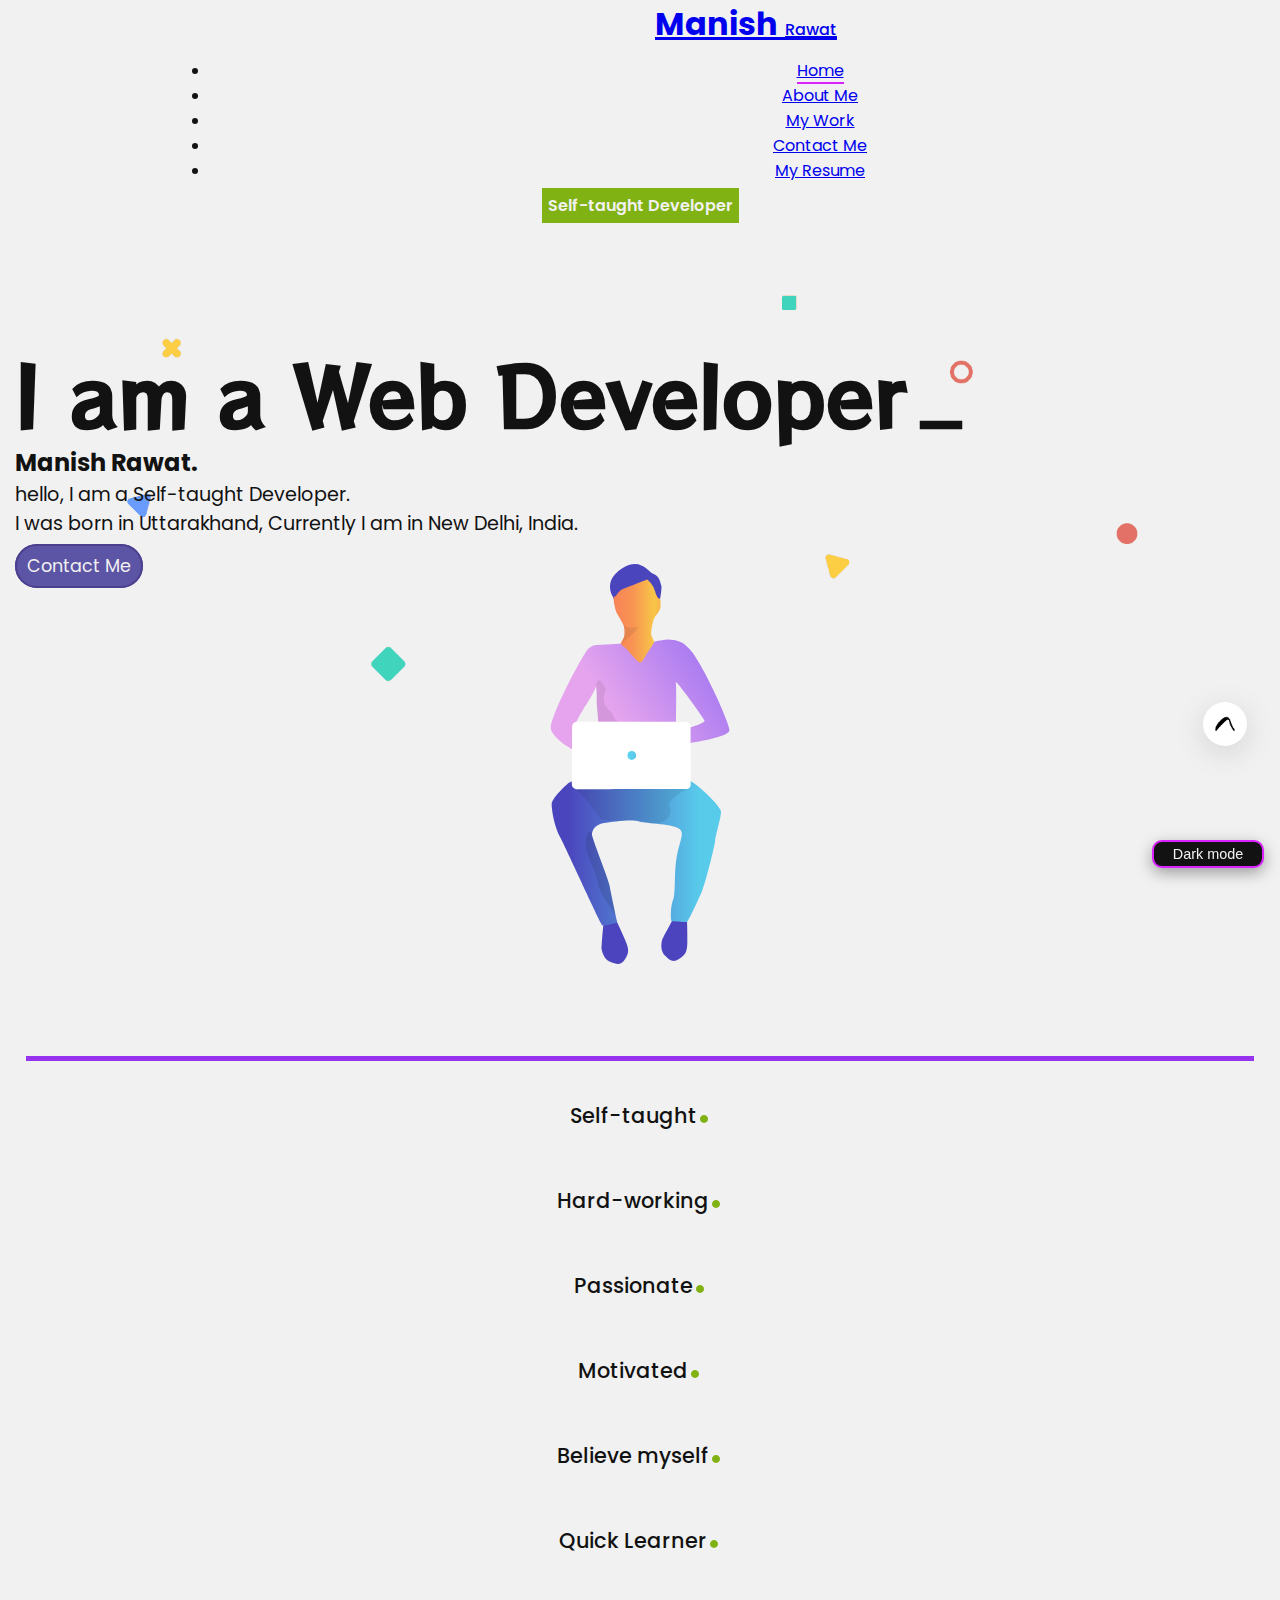
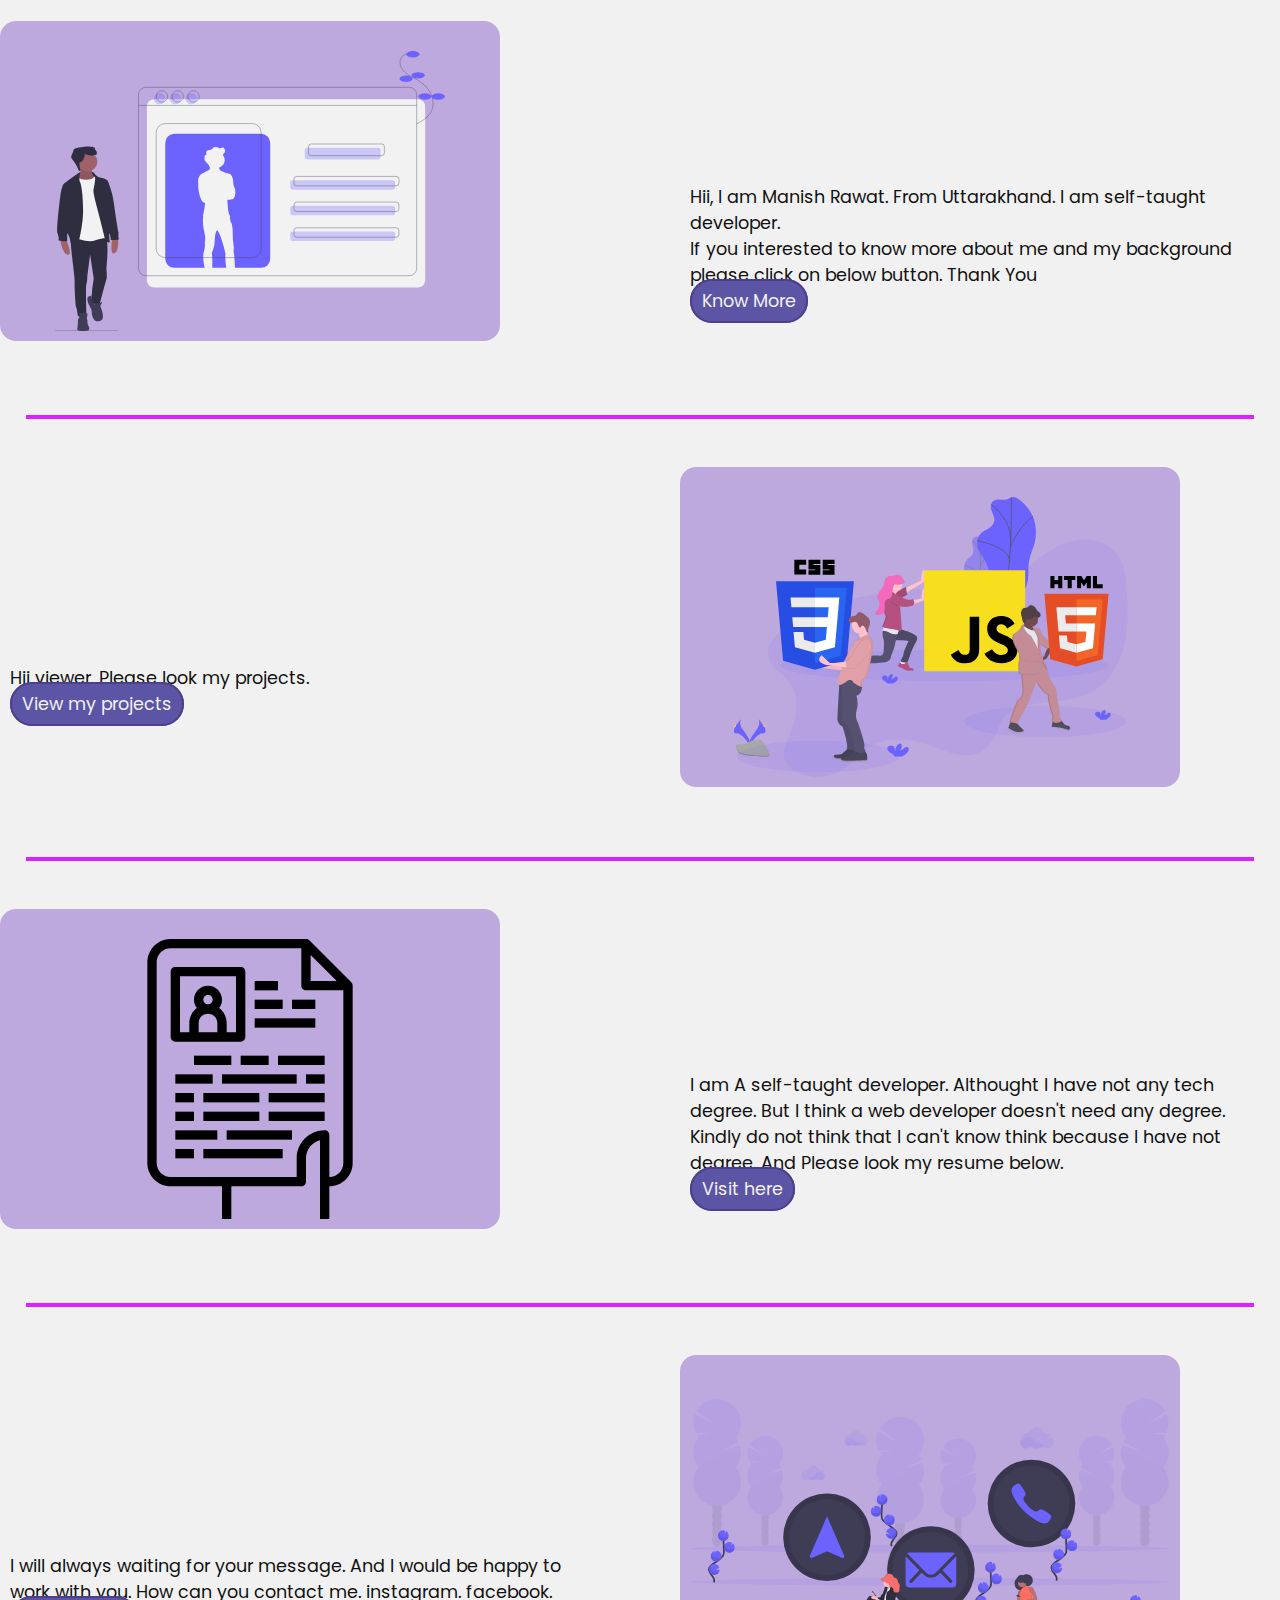
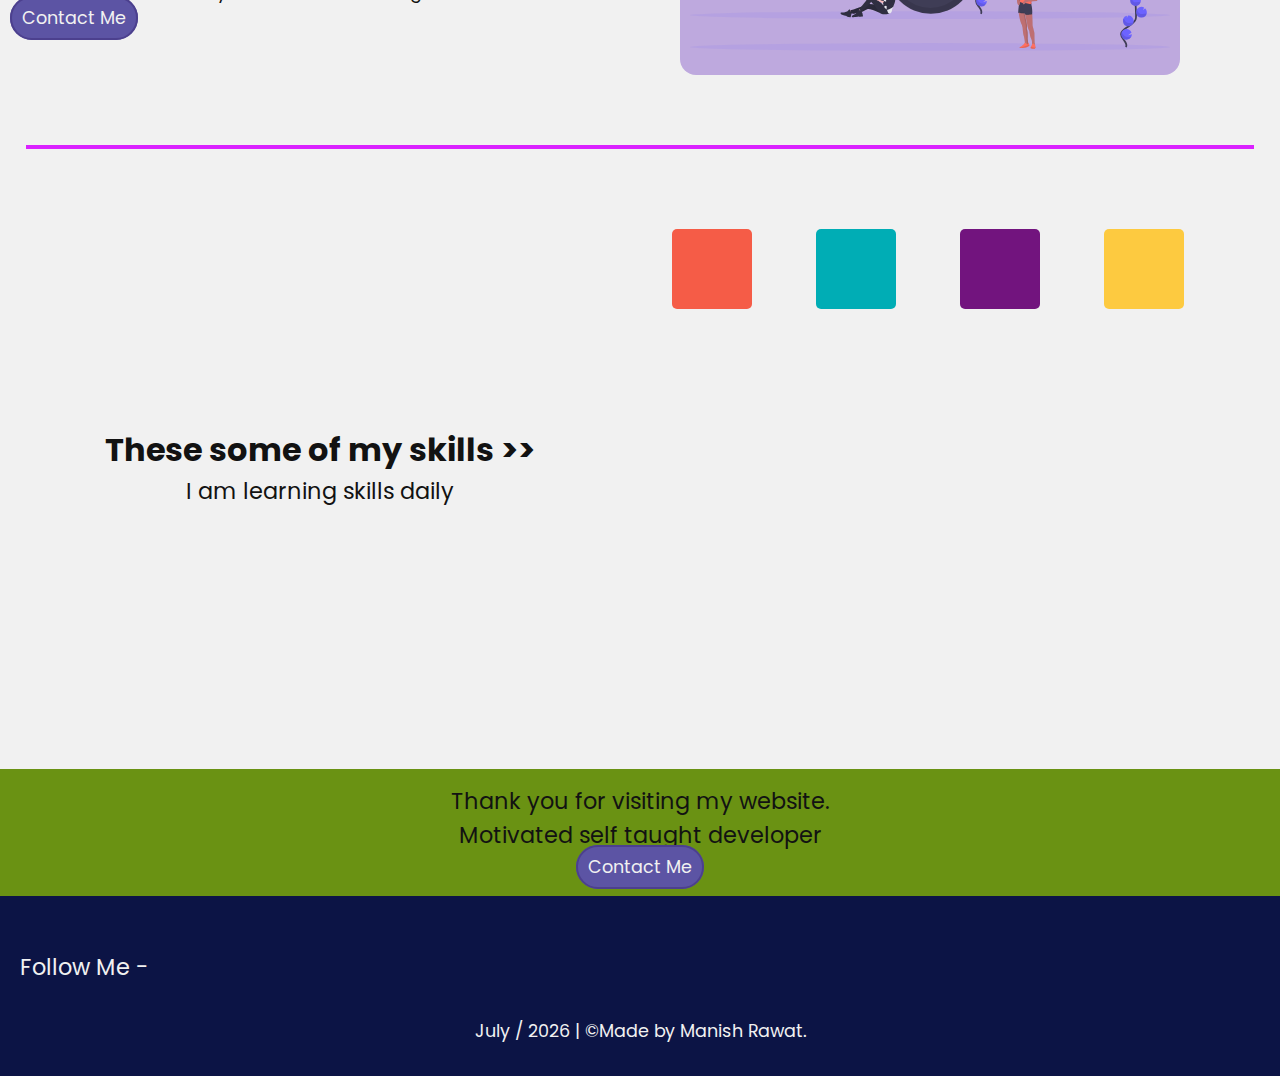
<file: index.html>
<!DOCTYPE html>
<html lang="en">
  <head>
    <meta charset="UTF-8" />
    <meta name="viewport" content="width=device-width, initial-scale=1.0" />
    <title>Portfolio // Manish Rawat - Developer</title>

    <!-- bootstrap -->
    <link
      href="https://cdn.jsdelivr.net/npm/bootstrap@5.0.0-beta1/dist/css/bootstrap.min.css"
      rel="stylesheet"
      integrity="sha384-giJF6kkoqNQ00vy+HMDP7azOuL0xtbfIcaT9wjKHr8RbDVddVHyTfAAsrekwKmP1"
      crossorigin="anonymous"
    />

    <script
      src="https://code.jquery.com/jquery-3.2.1.slim.min.js"
      integrity="sha384-KJ3o2DKtIkvYIK3UENzmM7KCkRr/rE9/Qpg6aAZGJwFDMVNA/GpGFF93hXpG5KkN"
      crossorigin="anonymous"
    ></script>
    <script
      src="https://cdnjs.cloudflare.com/ajax/libs/popper.js/1.12.9/umd/popper.min.js"
      integrity="sha384-ApNbgh9B+Y1QKtv3Rn7W3mgPxhU9K/ScQsAP7hUibX39j7fakFPskvXusvfa0b4Q"
      crossorigin="anonymous"
    ></script>
    <script
      src="https://maxcdn.bootstrapcdn.com/bootstrap/4.0.0/js/bootstrap.min.js"
      integrity="sha384-JZR6Spejh4U02d8jOt6vLEHfe/JQGiRRSQQxSfFWpi1MquVdAyjUar5+76PVCmYl"
      crossorigin="anonymous"
    ></script>

    <!-- fontawesome-cdn -->
    <link
      rel="stylesheet"
      href="https://pro.fontawesome.com/releases/v5.10.0/css/all.css"
      integrity="sha384-AYmEC3Yw5cVb3ZcuHtOA93w35dYTsvhLPVnYs9eStHfGJvOvKxVfELGroGkvsg+p"
      crossorigin="anonymous"
    />

    <!-- fevicon -->
    <link rel="icon" href="img/web-development.svg" />

    <!-- google-fonts -->
    <link rel="preconnect" href="https://fonts.gstatic.com" />
    <link
      href="https://fonts.googleapis.com/css2?family=Poppins:ital,wght@0,400;0,500;0,900;1,500&display=swap"
      rel="stylesheet"
    />

    <!-- stylesheet -->
    <link rel="stylesheet" href="css/style.css" />

    <!-- animation stylesheet -->
    <link rel="stylesheet" href="css/animation.css" />

    <!-- media -->
    <link rel="stylesheet" href="css/media.css" />

    <!-- Theme -->
    <link id="theme" rel="stylesheet" href="css/Day-theme.css" />
  </head>

  <body>
    <header id="head">
      <!-- navbar -->
      <nav id="navbar" class="navbar navbar-expand-lg navbar-light my-nav">
        <div class="container-fluid">
          <a class="navbar-brand my-name" href="#"
            >Manish <span class="rawat">Rawat</span></a
          >
          <button
            class="navbar-toggler"
            type="button"
            data-bs-toggle="collapse"
            data-bs-target="#navbarText"
            aria-controls="navbarText"
            aria-expanded="false"
            aria-label="Toggle navigation"
          >
            <span class="navbar-toggler-icon"></span>
          </button>
          <div class="collapse navbar-collapse" id="navbarText">
            <ul class="navbar-nav me-auto mb-2 mb-lg-0 list-nav">
              <li class="nav-item">
                <a
                  class="nav-link nav-active"
                  aria-current="page"
                  href="index.html""
                  >Home</a
                >
              </li>
              <li class="nav-item">
                <a class="nav-link nav1" href="about-me.html">About Me</a>
              </li>
              <li class="nav-item">
                <a class="nav-link nav1" href="my-work.html">My Work</a>
              </li>
              <li class="nav-item">
                <a class="nav-link nav1" href="contact-me.html">Contact Me</a>
              </li>
              <li class="nav-item">
                <a class="nav-link nav1" href="resume.html">My Resume</a>
              </li>
            </ul>
            <span id="navbar-text"> Self-taught Developer </span>
          </div>
        </div>
      </nav>
    </header>

    <!-- back-to-top-button -->

    <div class="top-btn">
      <a href="#">
        <img src="img/black-arrow-white-circle.png" alt="back-to-top" />
      </a>
    </div>

    <!-- dark-mode -->

    <button id="theme-toggle">Dark mode</button>

    <!-- homepage -->

    <section id="main">
      <div class="container homepage">
        <div class="row">
          <div class="col-lg-6 front-txt">
            <h1>
              I am a Web Developer
              <span class="front-dot">_</span>
            </h1>
            <h2>Manish Rawat.</h2>
            <p>
              hello, I am a Self-taught Developer. <br />
              I was born in Uttarakhand, Currently I am in New Delhi, India.
            </p>
            <div>
              <a class="main-btn">Contact Me</a>
            </div>
          </div>
          <div class="col-lg-6 front-img">
            <img src="img/man_working.svg" alt=" homepage-image" />
          </div>
        </div>
      </div>

      <div class="front-line"></div>

      <!--grid  -->

      <div class="container grid">
        <div class="row">
          <div class="col-sm-4 col-lg-2 grid-txt">
            Self-taught<span class="dot">.</span>
          </div>
          <div class="col-sm-4 col-lg-2 grid-txt">
            Hard-working<span class="dot">.</span>
          </div>
          <div class="col-sm-4 col-lg-2 grid-txt">
            Passionate<span class="dot">.</span>
          </div>
          <div class="col-sm-4 col-lg-2 grid-txt">
            Motivated<span class="dot">.</span>
          </div>
          <div class="col-sm col-lg-2 grid-txt">
            Believe myself<span class="dot">.</span>
          </div>
          <div class="col-sm col-lg-2 grid-txt">
            Quick Learner<span class="dot">.</span>
          </div>
        </div>
      </div>

      <div class="middle-section">
        <!-- about -->
        <div class="container">
          <div class="about">
            <div class="about-front">
              <img src="img/about.svg" alt="about-image" />
            </div>
            <div class="about-txt">
              <h1>About Me</h1>
              <h2>Hiii, My name is Manish rawat.</h2>
              <p>
                Hii, I am Manish Rawat. From Uttarakhand. I am self-taught
                developer. <br />
                If you interested to know more about me and my background please
                click on below button. Thank You
              </p>
              <a class="main-btn" href="/personalPortfolio-main/about-me.html"
                >Know More</a
              >
            </div>
          </div>

          <div class="line"></div>

          <!-- work-section -->
          <div class="about">
            <div class="about-front one">
              <img src="img/mywork.svg" alt="mywork-image" />
            </div>
            <div class="about-txt one1">
              <h1>My work</h1>
              <h2>I love to build Website and make them beautiful.</h2>
              <p>Hii viewer, Please look my projects.</p>
              <a class="main-btn" href="/personalPortfolio-main/my-work.html"
                >View my projects</a
              >
            </div>
          </div>

          <div class="line"></div>

          <!-- resume-section -->
          <div class="resume-me about">
            <div class="about-front">
              <img src="img/resume.svg" alt="resume-image" />
            </div>
            <div class="about-txt">
              <h1>My Resume</h1>
              <h2>Please, Have a look at my Resume</h2>
              <p>
                I am A self-taught developer. Althought I have not any tech
                degree. But I think a web developer doesn't need any degree.
                <br />
                Kindly do not think that I can't know think because I have not
                degree. And Please look my resume below.
              </p>
              <a class="main-btn" href="/personalPortfolio-main/resume.html"
                >Visit here</a
              >
            </div>
          </div>

          <div class="line"></div>

          <!-- contact-section -->
          <div class="contact about">
            <div class="about-front one">
              <img src="img/contact.svg" alt="contact-image" />
            </div>
            <div class="about-txt one1">
              <h1>Contact Me</h1>
              <h2>If you Willing to know more about me kindly contact me.</h2>
              <p>
                I will always waiting for your message. And I would be happy to
                work with you. How can you contact me. instagram. facebook.
              </p>
              <a class="main-btn" href="/personalPortfolio-main/contact-me.html"
                >Contact Me</a
              >
            </div>
          </div>
        </div>
      </div>

      <div class="line"></div>

      <section id="skill">
        <div class="skill-whole pb-3">
          <div class="skill-head">
            <h3>These some of my skills >></h3>
            <p>I am learning skills daily</p>
          </div>
          <div class="skill-box">
            <div class="box1 box-size p-3">
              <i class="fab d-block fa-html5 fa-3x pb-2"></i>
              
            </div>

            <div class="box2 box-size p-3">
              <i class="fab d-block fa-css3 fa-3x pb-2"></i>
             
            </div>

            <div class="box3 box-size p-3">
              <i class="fab d-block fa-bootstrap fa-3x pb-2"></i>
             
            </div>

            <div class="box4 box-size p-3">
              <i class="fab d-block fa-js fa-3x pb-2"></i>
              
            </div>
          </div>
        </div>
      </section>

      <!-- card for visitor-->

      <div class="card-me container-fluid">
        <p>Thank you for visiting my website.</p>
        <p class="mt-2">Motivated self taught developer</p>
        <a href="#" class="main-btn">Contact Me</a>
      </div>
    </section>

    <!-- footer-section -->

    <footer id="footer">
      <div class="footer">
        <div class="container">
          <div class="row">
            <div class="col-lg-6 follow-me">
              <p>Follow Me -</p>
              <a
                class="footer-link"
                href="https://www.linkedin.com/in/manish-rawat-77b045190/"
              >
                <i class="fab fa-linkedin"></i
              ></a>
              <a class="footer-link" href="#">
                <i class="fab fa-instagram"></i
              ></a>
              <a class="footer-link" href="https://github.com/Manish889"
                ><i class="fab fa-github"></i
              ></a>
              <a class="footer-link" href="#"
                ><i class="fab fa-whatsapp"></i
              ></a>
            </div>

            <div class="col-lg-6 copyright">
              <p>
                <span id="month"></span> / <span id="date"></span> | &copy;Made
                by Manish Rawat.
              </p>
            </div>
          </div>
        </div>
      </div>
    </footer>

    <!-- revail-txt -->
    <script src="js/scroll-out.js"></script>
    <script>
      ScrollOut({
        targets: "h1,h2,p,a",
      });
    </script>

    <!-- JavaScript Bundle with Popper -->
    <script
      src="https://cdn.jsdelivr.net/npm/bootstrap@5.0.0-beta1/dist/js/bootstrap.bundle.min.js"
      integrity="sha384-ygbV9kiqUc6oa4msXn9868pTtWMgiQaeYH7/t7LECLbyPA2x65Kgf80OJFdroafW"
      crossorigin="anonymous"
    ></script>

    <!-- my-js -->
    <script src="js/index.js"></script>
  </body>
</html>
</file>
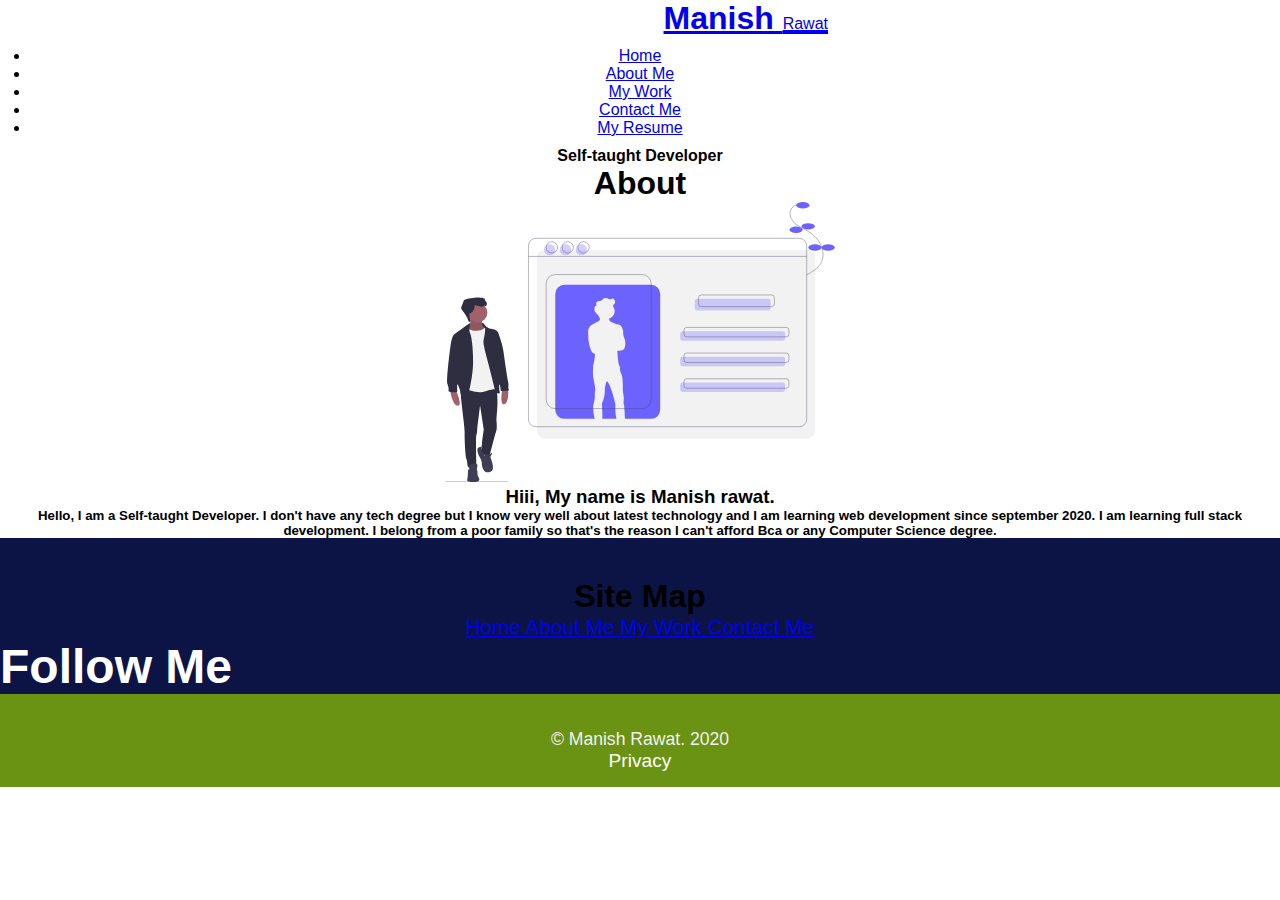
<file: about-me.html>
<!DOCTYPE html>
<html lang="en">

<head>
  <meta charset="UTF-8">
  <meta name="viewport" content="width=device-width, initial-scale=1.0">
  <title>Manish Rawat</title>

  <!-- stylesheet -->
  <link rel="stylesheet" href="css/style.css">

  <!-- bootstrap -->
  <link href="https://cdn.jsdelivr.net/npm/bootstrap@5.0.0-beta1/dist/css/bootstrap.min.css" rel="stylesheet"
    integrity="sha384-giJF6kkoqNQ00vy+HMDP7azOuL0xtbfIcaT9wjKHr8RbDVddVHyTfAAsrekwKmP1" crossorigin="anonymous">

  <!-- JavaScript Bundle with Popper -->
  <script src="https://cdn.jsdelivr.net/npm/bootstrap@5.0.0-beta1/dist/js/bootstrap.bundle.min.js"
    integrity="sha384-ygbV9kiqUc6oa4msXn9868pTtWMgiQaeYH7/t7LECLbyPA2x65Kgf80OJFdroafW" crossorigin="anonymous">
  </script>

  <!-- fontawesome-cdn -->
  <link rel="stylesheet" href="https://pro.fontawesome.com/releases/v5.10.0/css/all.css"
    integrity="sha384-AYmEC3Yw5cVb3ZcuHtOA93w35dYTsvhLPVnYs9eStHfGJvOvKxVfELGroGkvsg+p" crossorigin="anonymous" />

  <!-- fevicon -->
  <link rel="icon" href="img/favicon.png">
</head>

<body>

  <header id="head">
    <!-- navbar -->
    <nav class="navbar navbar-expand-lg navbar-light my-nav">
      <div class="container-fluid ">
        <a class="navbar-brand my-name" href="#">Manish <span class="rawat">Rawat</span></a>
        <button class="navbar-toggler" type="button" data-bs-toggle="collapse" data-bs-target="#navbarText"
          aria-controls="navbarText" aria-expanded="false" aria-label="Toggle navigation">
          <span class="navbar-toggler-icon"></span>
        </button>
        <div class="collapse navbar-collapse" id="navbarText">
          <ul class="navbar-nav me-auto mb-2 mb-lg-0">
            <li class="nav-item">
              <a class="nav-link active" aria-current="page" href="index.html">Home</a>
            </li>
            <li class="nav-item">
              <a class="nav-link" href="about-me.html">About Me</a>
            </li>
            <li class="nav-item">
              <a class="nav-link" href="my-work.html">My Work</a>
            </li>
            <li class="nav-item">
              <a class="nav-link" href="contact-me.html">Contact Me</a>
            </li>
            <li class="nav-item">
              <a class="nav-link" href="resume.html">My Resume</a>
            </li>
          </ul>
          <span class="navbar-text" style="font-weight: 700;">
            Self-taught Developer
          </span>
        </div>
      </div>
    </nav>

  </header>





    <section>
        <div class="container-fluid c">
            <h1>About</h1>
            <div class="about-front">
                <img src="img/about.svg" height="200px" width="200px" alt="">
            </div>
            <div class="about-txt">
                <div>
                    <h3>Hiii, My name is Manish rawat.</h3>
                </div>
                <div class="about-1">
                    <h5>Hello, I am a Self-taught Developer. I don't have any tech degree but
                         I know very well about latest technology and I am learning web 
                        development since september 2020. I am learning full stack development.
                         I belong from a poor family so that's the reason I can't afford Bca or any Computer Science degree. </h5>
                </div>
            </div>
        </div>
    </section>






    <footer id="footer">
        <div class="footer">
            <div class="site-map">
                <h1>Site Map</h1>
                <div class="container">
                    <div class="row">
                        <a href="#" class="col-sm grid-txt site-map-link">
                            Home
                        </a>
                        <a href="about-me.html" class="col-sm grid-txt site-map-link">
                            About Me
                        </a>
                        <a href="my-work.html" class="col-sm grid-txt site-map-link">
                            My Work
                        </a>
                        <a href="contact-me.html" class="col-sm grid-txt site-map-link">
                            Contact Me
                        </a>
                    </div>
                </div>
            </div>

            <div class="container-fluid follow-me">
                <h2>Follow Me</h2>
                <a href="https://www.linkedin.com/in/manish-rawat-77b045190/"> <i class="fab fa-linkedin"></i></a>
                <a href="#"> <i class="fab fa-instagram"></i></a>
                <a href="https://github.com/Manish889"><i class="fab fa-github"></i></a>
                <a href="#"><i class="fab fa-whatsapp"></i></a>
            </div>

            <div class="card-me copyright">
                <p>&copy; Manish Rawat. 2020</p>
                <a class="footer-link" href="#">Privacy</a>
            </div>
        </div>

    </footer>
</file>
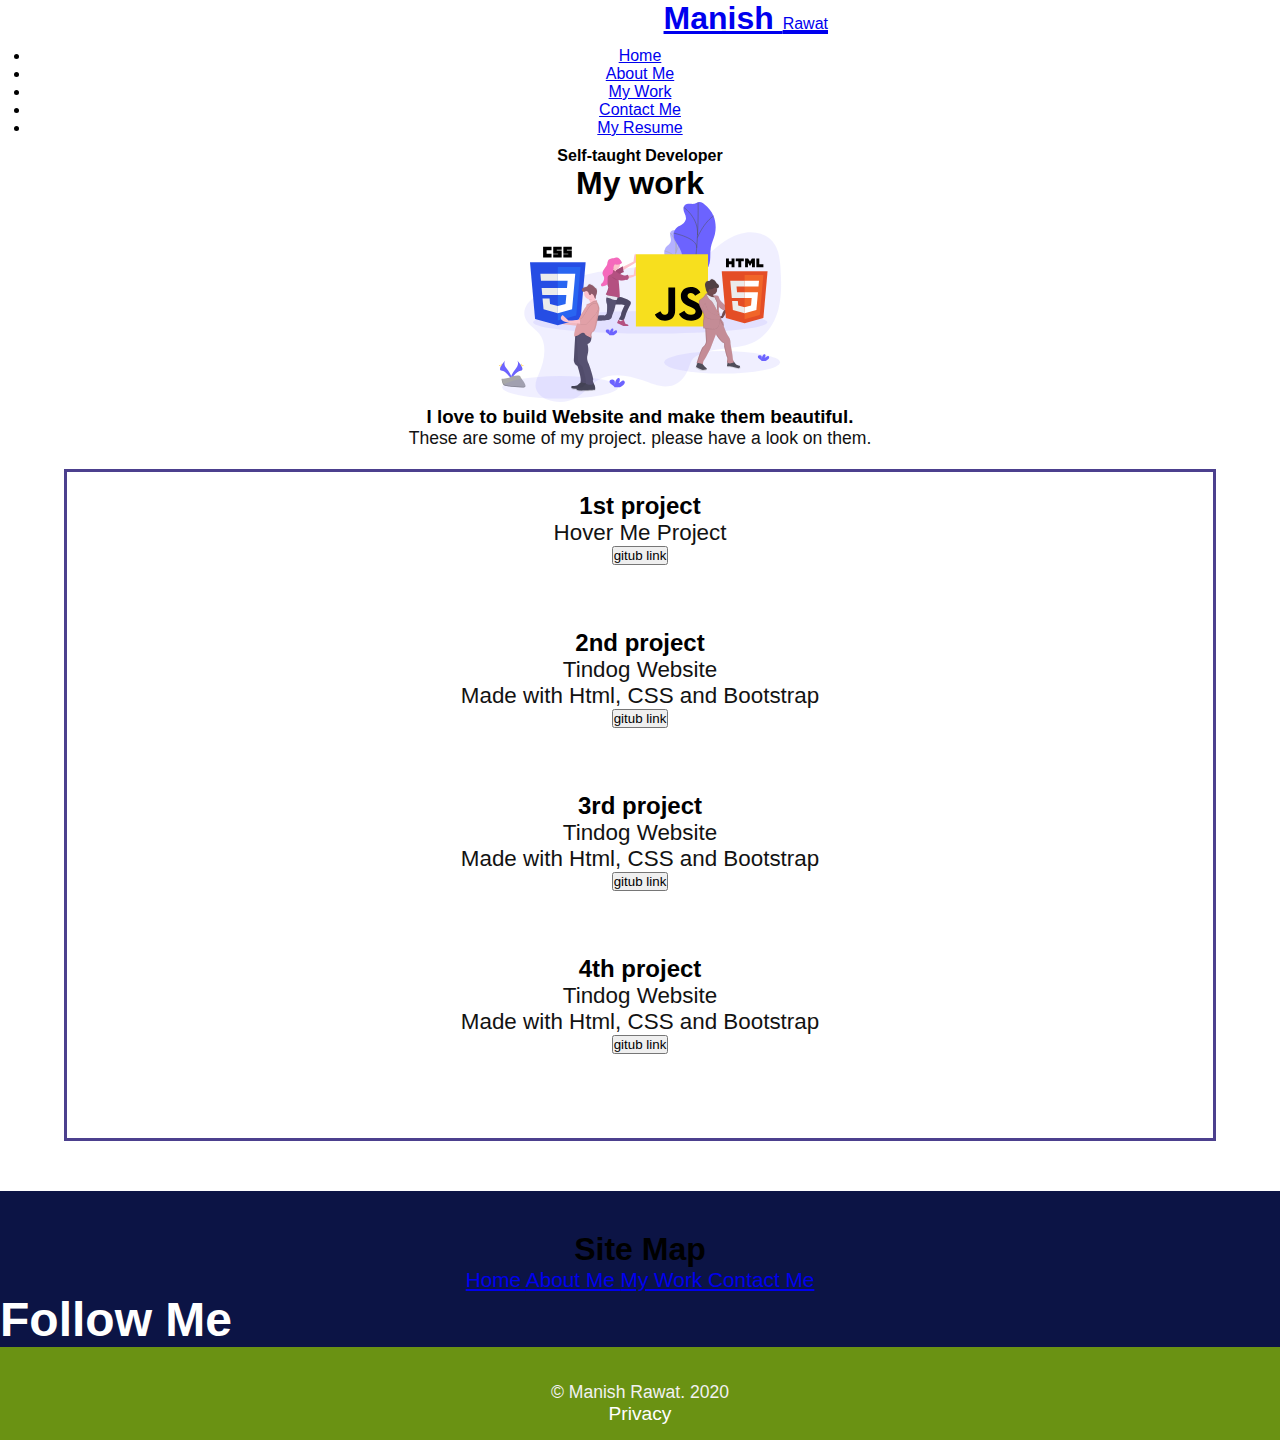
<file: my-work.html>
<!DOCTYPE html>
<html lang="en">

<head>
  <meta charset="UTF-8">
  <meta name="viewport" content="width=device-width, initial-scale=1.0">
  <title>Manish Rawat</title>

  <!-- stylesheet -->
  <link rel="stylesheet" href="css/style.css">

  <!-- bootstrap -->
  <link href="https://cdn.jsdelivr.net/npm/bootstrap@5.0.0-beta1/dist/css/bootstrap.min.css" rel="stylesheet"
    integrity="sha384-giJF6kkoqNQ00vy+HMDP7azOuL0xtbfIcaT9wjKHr8RbDVddVHyTfAAsrekwKmP1" crossorigin="anonymous">

  <!-- JavaScript Bundle with Popper -->
  <script src="https://cdn.jsdelivr.net/npm/bootstrap@5.0.0-beta1/dist/js/bootstrap.bundle.min.js"
    integrity="sha384-ygbV9kiqUc6oa4msXn9868pTtWMgiQaeYH7/t7LECLbyPA2x65Kgf80OJFdroafW" crossorigin="anonymous">
  </script>

  <!-- fontawesome-cdn -->
  <link rel="stylesheet" href="https://pro.fontawesome.com/releases/v5.10.0/css/all.css"
    integrity="sha384-AYmEC3Yw5cVb3ZcuHtOA93w35dYTsvhLPVnYs9eStHfGJvOvKxVfELGroGkvsg+p" crossorigin="anonymous" />

  <!-- fevicon -->
  <link rel="icon" href="img/favicon.png">
</head>

<body>

  <header id="head">
    <!-- navbar -->
    <nav class="navbar navbar-expand-lg navbar-light my-nav">
      <div class="container-fluid ">
        <a class="navbar-brand my-name" href="#">Manish <span class="rawat">Rawat</span></a>
        <button class="navbar-toggler" type="button" data-bs-toggle="collapse" data-bs-target="#navbarText"
          aria-controls="navbarText" aria-expanded="false" aria-label="Toggle navigation">
          <span class="navbar-toggler-icon"></span>
        </button>
        <div class="collapse navbar-collapse" id="navbarText">
          <ul class="navbar-nav me-auto mb-2 mb-lg-0">
            <li class="nav-item">
              <a class="nav-link active" aria-current="page" href="index.html">Home</a>
            </li>
            <li class="nav-item">
              <a class="nav-link" href="about-me.html">About Me</a>
            </li>
            <li class="nav-item">
              <a class="nav-link" href="my-work.html">My Work</a>
            </li>
            <li class="nav-item">
              <a class="nav-link" href="contact-me.html">Contact Me</a>
            </li>
            <li class="nav-item">
              <a class="nav-link" href="resume.html">My Resume</a>
            </li>
          </ul>
          <span class="navbar-text" style="font-weight: 700;">
            Self-taught Developer
          </span>
        </div>
      </div>
    </nav>

  </header>



    <Section>
        <div class="container-fluid c">
            <h1>My work</h1>
            <div class="mywork-front">
                <img src="img/mywork.svg" height="200px" width="300px" alt="">

                <div class="about-txt">
                    <div>
                        <h3>I love to build Website and make them beautiful.</h3>
                    </div>
                    <div class="about-1">
                        <p>These are some of my project. please have a look on them.</p>
                    </div>
                </div>
            </div>
        </div>

        <div class="card">
            <div class="container-fluid my-project border border-warning">
                <div class="row">
                    <div class="col-lg-6 about">
                        <h2>1st project</h2>
                        <p>Hover Me Project </p> 
                         <a href="#"> <button class="btn btn-md btn-success">gitub link</button></a>
                    </div>
                    <div class="col-lg-6 about">
                        <h2>2nd project</h2>
                        <p>Tindog Website <br>
                        Made with Html, CSS and Bootstrap</p>
                        <a href="#"> <button class="btn btn-md btn-success">gitub link</button></a>
                    </div>
                    <div class="col-lg-6 about">
                        <h2>3rd project</h2>
                        <p>Tindog Website <br>
                          Made with Html, CSS and Bootstrap</p>
                          <a href="#"> <button class="btn btn-md btn-success">gitub link</button></a>
                    </div>
                    <div class="col-lg-6 about">
                        <h2>4th project</h2>
                        <p>Tindog Website <br>
                          Made with Html, CSS and Bootstrap</p>
                          <a href="#"> <button class="btn btn-md btn-success">gitub link</button></a>
                    </div>
                </div>
            </div>
        </div>
    </Section>




  
    <footer id="footer">
      <div class="footer">
          <div class="site-map">
              <h1>Site Map</h1>
              <div class="container">
                  <div class="row">
                      <a href="#" class="col-sm grid-txt site-map-link">
                          Home
                      </a>
                      <a href="about-me.html" class="col-sm grid-txt site-map-link">
                          About Me
                      </a>
                      <a href="my-work.html" class="col-sm grid-txt site-map-link">
                          My Work
                      </a>
                      <a href="contact-me.html" class="col-sm grid-txt site-map-link">
                          Contact Me
                      </a>
                  </div>
              </div>
          </div>

          <div class="container-fluid follow-me">
              <h2>Follow Me</h2>
              <a href="https://www.linkedin.com/in/manish-rawat-77b045190/"> <i class="fab fa-linkedin"></i></a>
              <a href="#"> <i class="fab fa-instagram"></i></a>
              <a href="https://github.com/Manish889"><i class="fab fa-github"></i></a>
              <a href="#"><i class="fab fa-whatsapp"></i></a>
          </div>

          <div class="card-me copyright">
              <p>&copy; Manish Rawat. 2020</p>
              <a class="footer-link" href="#">Privacy</a>
          </div>
      </div>

  </footer>
</file>
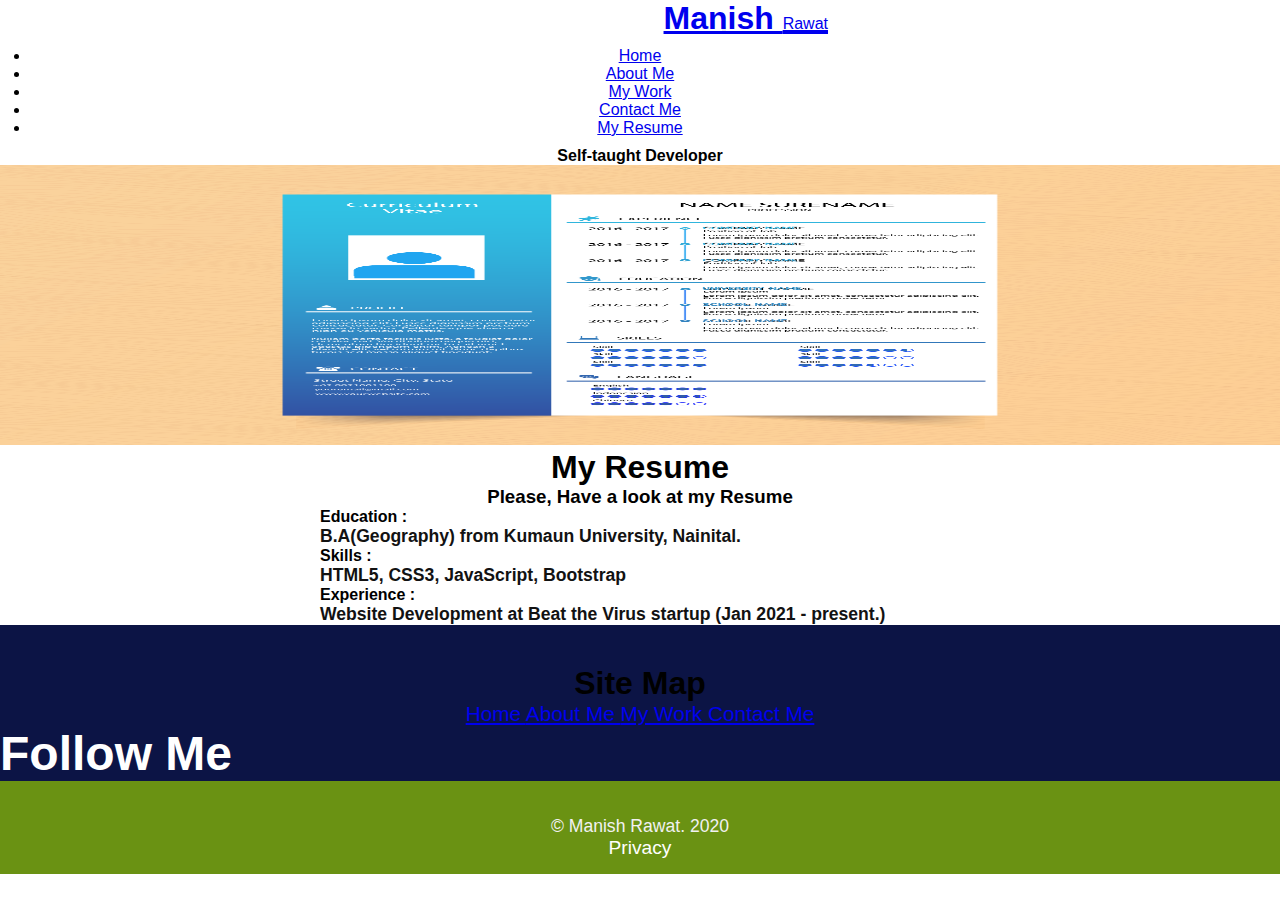
<file: resume.html>
<!DOCTYPE html>
<html lang="en">

<head>
  <meta charset="UTF-8">
  <meta name="viewport" content="width=device-width, initial-scale=1.0">
  <title>Manish Rawat</title>

  <!-- stylesheet -->
  <link rel="stylesheet" href="css/style.css">

  <!-- bootstrap -->
  <link href="https://cdn.jsdelivr.net/npm/bootstrap@5.0.0-beta1/dist/css/bootstrap.min.css" rel="stylesheet"
    integrity="sha384-giJF6kkoqNQ00vy+HMDP7azOuL0xtbfIcaT9wjKHr8RbDVddVHyTfAAsrekwKmP1" crossorigin="anonymous">

  <!-- JavaScript Bundle with Popper -->
  <script src="https://cdn.jsdelivr.net/npm/bootstrap@5.0.0-beta1/dist/js/bootstrap.bundle.min.js"
    integrity="sha384-ygbV9kiqUc6oa4msXn9868pTtWMgiQaeYH7/t7LECLbyPA2x65Kgf80OJFdroafW" crossorigin="anonymous">
  </script>

  <!-- fontawesome-cdn -->
  <link rel="stylesheet" href="https://pro.fontawesome.com/releases/v5.10.0/css/all.css"
    integrity="sha384-AYmEC3Yw5cVb3ZcuHtOA93w35dYTsvhLPVnYs9eStHfGJvOvKxVfELGroGkvsg+p" crossorigin="anonymous" />

  <!-- fevicon -->
  <link rel="icon" href="img/favicon.png">
</head>

<body>

  <header id="head">
    <!-- navbar -->
    <nav class="navbar navbar-expand-lg navbar-light my-nav">
      <div class="container-fluid ">
        <a class="navbar-brand my-name" href="#">Manish <span class="rawat">Rawat</span></a>
        <button class="navbar-toggler" type="button" data-bs-toggle="collapse" data-bs-target="#navbarText"
          aria-controls="navbarText" aria-expanded="false" aria-label="Toggle navigation">
          <span class="navbar-toggler-icon"></span>
        </button>
        <div class="collapse navbar-collapse" id="navbarText">
          <ul class="navbar-nav me-auto mb-2 mb-lg-0">
            <li class="nav-item">
              <a class="nav-link active" aria-current="page" href="index.html">Home</a>
            </li>
            <li class="nav-item">
              <a class="nav-link" href="about-me.html">About Me</a>
            </li>
            <li class="nav-item">
              <a class="nav-link" href="my-work.html">My Work</a>
            </li>
            <li class="nav-item">
              <a class="nav-link" href="contact-me.html">Contact Me</a>
            </li>
            <li class="nav-item">
              <a class="nav-link" href="resume.html">My Resume</a>
            </li>
          </ul>
          <span class="navbar-text" style="font-weight: 700;">
            Self-taught Developer
          </span>
        </div>
      </div>
    </nav>

  </header>




    <section>
        <div class="">
            <div class="about-front">
              <img src="img/vectorstock_31292588.png" height="200px" width="300px" alt="">
            </div>
              <div class="about-txt">
                <div>
                  <h1>My Resume</h1>
                  <h3>Please, Have a look at my Resume</h3>
                </div>
                <div class="resume">
                        <h4>Education : <p>B.A(Geography) from Kumaun University, Nainital.</p> 
                            Skills : <p>HTML5, CSS3, JavaScript, Bootstrap</p> 
                            Experience : <p>Website Development at Beat the Virus startup (Jan 2021 - present.)</p> 
                        </h4> 
                </div>
              </div>
          </div>
    </section>






    <footer id="footer">
      <div class="footer">
          <div class="site-map">
              <h1>Site Map</h1>
              <div class="container">
                  <div class="row">
                      <a href="#" class="col-sm grid-txt site-map-link">
                          Home
                      </a>
                      <a href="about-me.html" class="col-sm grid-txt site-map-link">
                          About Me
                      </a>
                      <a href="my-work.html" class="col-sm grid-txt site-map-link">
                          My Work
                      </a>
                      <a href="contact-me.html" class="col-sm grid-txt site-map-link">
                          Contact Me
                      </a>
                  </div>
              </div>
          </div>

          <div class="container-fluid follow-me">
              <h2>Follow Me</h2>
              <a href="https://www.linkedin.com/in/manish-rawat-77b045190/"> <i class="fab fa-linkedin"></i></a>
              <a href="#"> <i class="fab fa-instagram"></i></a>
              <a href="https://github.com/Manish889"><i class="fab fa-github"></i></a>
              <a href="#"><i class="fab fa-whatsapp"></i></a>
          </div>

          <div class="card-me copyright">
              <p>&copy; Manish Rawat. 2020</p>
              <a class="footer-link" href="#">Privacy</a>
          </div>
      </div>

  </footer>
</file>
<file: css/style.css>
@import url("https://fonts.googleapis.com/css2?family=RocknRoll+One&display=swap");

* {
  margin: 0;
  padding: 0;
  box-sizing: border-box;
}
body {
  text-align: center;
  font-family: "Poppins", sans-serif;
  scrollbar-width: none;
}

p {
  font-size: 1.4rem;
  color: #121212;
}

.homepage h1 {
  font-size: 5rem;
  font-weight: 700;
  line-height: 1.3;
  font-family: "RocknRoll One", sans-serif;
}

/* nav-bar */

.my-name {
  font-size: 2rem;
  font-weight: 700;
  position: relative;
  left: 110px;
}

.nav-active {
  border-bottom: 2px solid #da22ff;
}
.list-nav {
  position: relative;
  left: 180px;
}
#navbar-text {
  color: #f1f1f1;
  font-weight: 600;
  background-color: #81b214;
  padding: 6px;
}
.navbar ul {
  padding: 10px 30px;
}
.navbar-nav .nav-link {
  margin: 0 20px;
}

.rawat {
  font-size: 1rem;
  text-decoration: underline;
  font-weight: 500;
}

/* main-page */

/* top-button */

.top-btn img {
  width: 40%;
  height: 40%;
  border-radius: 50%;
  box-shadow: rgba(100, 100, 111, 0.2) 0px 7px 29px 0px;
}

/* Theme button */

#theme-toggle {
  outline: none;
  background-color: #121212;
  color: #f1f1f1;
  border: 2px solid #da22ff;
  position: fixed;
  right: 1rem;
  bottom: 2rem;
  box-shadow: rgba(0, 0, 0, 0.35) 0px 5px 15px;
  border-radius: 10px;
  font-size: 0.9rem;
  z-index: 999;
  padding: 4px;
  width: 7rem;
}

/* main-section */
#main {
  padding-top: 12vh;
  background-image: url(../img/bg.png);
  background-repeat: no-repeat;
  background-size: contain;
}

.homepage {
  padding: 15px;
  text-align: left;
}

.homepage p {
  font-size: 1.2rem;
}

.front-img img {
  width: 100%;
  height: 400px;
}

.main-btn {
  padding: 8px 10px;
  background-color: #5c54a4;
  border-radius: 2rem;
  color: #f1f1f1;
  font-size: 1.1rem;
  isolation: isolate;
  border: 2px solid #4c408e;
  text-decoration: none;
}
.main-btn:hover {
  background-color: #bea9de;
  border: 2px solid #4c408e;
  transition: 400ms;
  color: #000;
  cursor: pointer;
}
.homepage a {
  position: relative;
  top: 15px;
}

.front-dot {
  position: relative;
  bottom: 13px;
  right: 15px;
  animation: designer-txt 3s linear 0.5s infinite forwards;
}
@keyframes designer-txt {
  0% {
    transform: scaleX(0);
    opacity: 0;
    color: #da22ff;
  }
  50% {
    transform: scaleX(1);
    opacity: 1;
    color: #da22ff;
  }
  100% {
    transform: scaleX(0);
    opacity: 0;
    color: #da22ff;
  }
}

.front-line {
  height: 5px;
  width: auto;
  background-color: #9733ee;
  max-width: 96%;
  margin: 4.4rem auto 0;
}
.line {
  height: 4px;
  max-width: 100%;
  background-color: #da22ff;
  max-width: 96%;
  margin: 4.4rem auto 3rem;
}

/**********************************/

/* grid */

.grid-txt {
  font-size: 1.3rem;
  font-weight: 500;
}

.dot {
  color: #81b214;
  font-size: 3.5rem;
}

/* about-section */
.about {
  margin-bottom: 4rem;
}

.one {
  order: 2;
}
.about .about-txt {
  text-align: left;
}

.about h3 {
  font-size: 2rem;
}

.about-txt p {
  font-size: 1.1rem;
}

/* middle-section */

.middle-section {
  margin: auto;
  margin-top: 50px;
}

.container .about {
  display: grid;
  grid-template-columns: repeat(2, 1fr);
  grid-gap: 80px;
}
.about .about-front {
  height: 320px;
  width: 500px;
  background: #bea9de;
  border-radius: 1rem;
  /* box-shadow: rgba(60, 64, 67, 0.3) 0px 1px 2px 0px,
    rgba(60, 64, 67, 0.15) 0px 2px 6px 2px; */
}
.about .about-front:hover {
  cursor: pointer;
  box-shadow: rgba(0, 0, 0, 0.09) 0px 2px 1px, rgba(0, 0, 0, 0.09) 0px 4px 2px,
    rgba(0, 0, 0, 0.09) 0px 8px 4px, rgba(0, 0, 0, 0.09) 0px 16px 8px,
    rgba(0, 0, 0, 0.09) 0px 32px 16px;
  transition: 0.3s;
  transform: scale(1.01);
}

.about > div {
  padding: 30px 10px;
}

.about-front img {
  width: 100%;
  height: 280px;
}

/* skill */

.skill-whole {
  display: grid;
  grid-template-columns: 50% 50%;
  align-items: center;
  height: 60vh;
  margin-bottom: 2rem;
}

.skill-head h3 {
  font-size: 2rem;
}

.skill-whole i {
  color: #f1f1f1;
}

.skill-box {
  display: grid;
  grid-template-columns: repeat(4, 1fr);
  height: 60vh;
  padding: 2rem;
}

.box-size {
  width: 5rem;
  height: 5rem;
  border-radius: 5px;
}
.box1 {
  background-color: #f55c47;
}
.box2 {
  background-color: #00adb5;
}
.box3 {
  background-color: #72147e;
}
.box4 {
  background-color: #fdca40;
}

/* card */

.card-me {
  background-color: #6a9213;
  font-size: 1.2rem;
  padding: 15px;
  color: #f1f1f1;
}

/* footer */
.footer {
  background-color: #0c1445;
  height: 20vh;
  padding-top: 2.5rem;
}

.follow-me {
  display: flex;
  align-items: center;
  color: #fff;
  font-size: 2rem;
}
.follow-me p {
  margin: 14px 20px;
  color: #f1f1f1;
}

.copyright p {
  color: #f1f1f1;
  margin-top: 20px;
  font-size: 1.1rem;
}

.footer-link {
  margin: 0 1rem;
}

.footer-link {
  text-decoration: none;
  color: #fff;
}

/* about-page */
.about-p {
  max-width: 60%;
  margin: 0 auto;
}

.form {
  max-width: 50%;
  margin: 0 auto;
  background-color: #542e71;
  border-radius: 1.3rem;
  color: #fff;
  padding: 20px;
}

/* my-work */

.my-project {
  max-width: 90%;
  margin: 20px auto 50px;
  border: 3px solid #4c408e;
  padding: 20px;
}

/* my-resume */
.resume {
  text-align: left;
  max-width: 50%;
  margin: 0 auto;
}
.resume-img img {
  width: 600px;
  height: 450px;
  border-radius: 1rem;
}
</file>
<file: css/media.css>
/* all-media- quares */

@media (max-width: 1000px) {
  #theme-toggle {
    width: 3.5rem;
    background-color: #f1f1f14b;
    color: #121212;
    bottom: 1rem;
  }
  .homepage h1 {
    font-size: 4rem;
    font-weight: 700;
    line-height: 1.02;
    margin-bottom: 2rem;
  }
  .front-txt {
    margin-bottom: 50px;
  }
  .container .about {
    display: block;
  }
  .about-1 {
    display: block;
    width: 100%;
  }
  .front-line {
    margin-top: 0;
  }
  .homepage {
    margin-top: 5vh;
  }
  .top-btn img {
    width: 50%;
    height: 50%;
  }
  .top-btn {
    left: 85%;
    top: 88%;
  }
  .my-nav {
    background: #5c54a4;
  }
  #main {
    padding-top: 1vh;
  }
  .container .about .about-front {
    background: #f1f1f1;
    box-shadow: rgba(0, 0, 0, 0.24) 0px 3px 8px;
  }
  .about-txt {
    text-align: left;
  }
  .about > div {
    padding: 5px 5px;
  }
  .about .about-txt:nth-child(even) {
    text-align: left;
    margin-left: 10px;
  }
  .line {
    visibility: hidden;
  }
  .my-name {
    font-size: 1.25rem;
    position: static;
  }
  .list-nav {
    position: static;
  }
  .navbar-text {
    position: static;
  }
  .top-btn {
    position: fixed;
    left: 82%;
    top: 78%;
    z-index: 1000;
  }
  .switch-wrapper {
    position: absolute;
    right: 80px;
  }
  .about .about-front {
    width: 100%;
    height: 250px;
  }
  .about-front img {
    width: 60%;
    height: 280px;
  }
  .front-dot {
    position: relative;
    bottom: 4.5rem;
    left: 21rem;
  }
  .footer {
    padding-top: 15px;
  }
  .copyright {
    display: block;
  }

  .skill-whole {
    display: block;
    height: 40vh;
  }
}

/* media-rule for 900px */

@media (min-width: 900px) {
  .top-btn {
    position: fixed;
    left: 91.4%;
    top: 78%;
  }
}
</file>
<file: css/Day-theme.css>
body {
  background-color: #f1f1f1;
  color: #121212;
}

p {
  color: #121212;
}
</file>
<file: css/animation.css>
/* heading animate */
.about-txt h1 {
  position: relative;
  margin: 0;
  padding: 0;
  display: inline-block;
  font-size: 3.5rem;
  transition: 0.5s;
  transform-origin: left;
  transform: scaleX(0);
}
.about-txt h1[data-scroll="in"] {
  transform: scaleX(1);
}

.about-txt h1::before {
  content: "";
  position: absolute;
  top: 0;
  left: 0;
  width: 100%;
  height: 100%;
  background-color: #e02bff;
  transform-origin: right;
  transition: 0.5s;
}
.about-txt h1[data-scroll="in"]::before {
  transform: scaleX(0);
  transition: 0.5s;
}
.about-txt h2 {
  position: relative;
  margin: 5px 0 8px;
  padding: 0;
  font-size: 1.5rem;
  transition: 0.5s;
  transform-origin: right;
  transform: scaleX(0);
  display: inline-block;
}

.about-txt h2[data-scroll="in"] {
  transform: scaleX(1);
  transition-delay: 0.5s;
}

.about-txt h2[data-scroll="in"]::before {
  transform: scaleX(0);
  transition-delay: 1.4s;
}

.about-txt h2::before {
  content: "";
  position: absolute;
  top: 0;
  left: 0;
  width: 100%;
  height: 100%;
  background: #81b214;
  transform-origin: right;
  transition: 0.5s;
}
</file>
